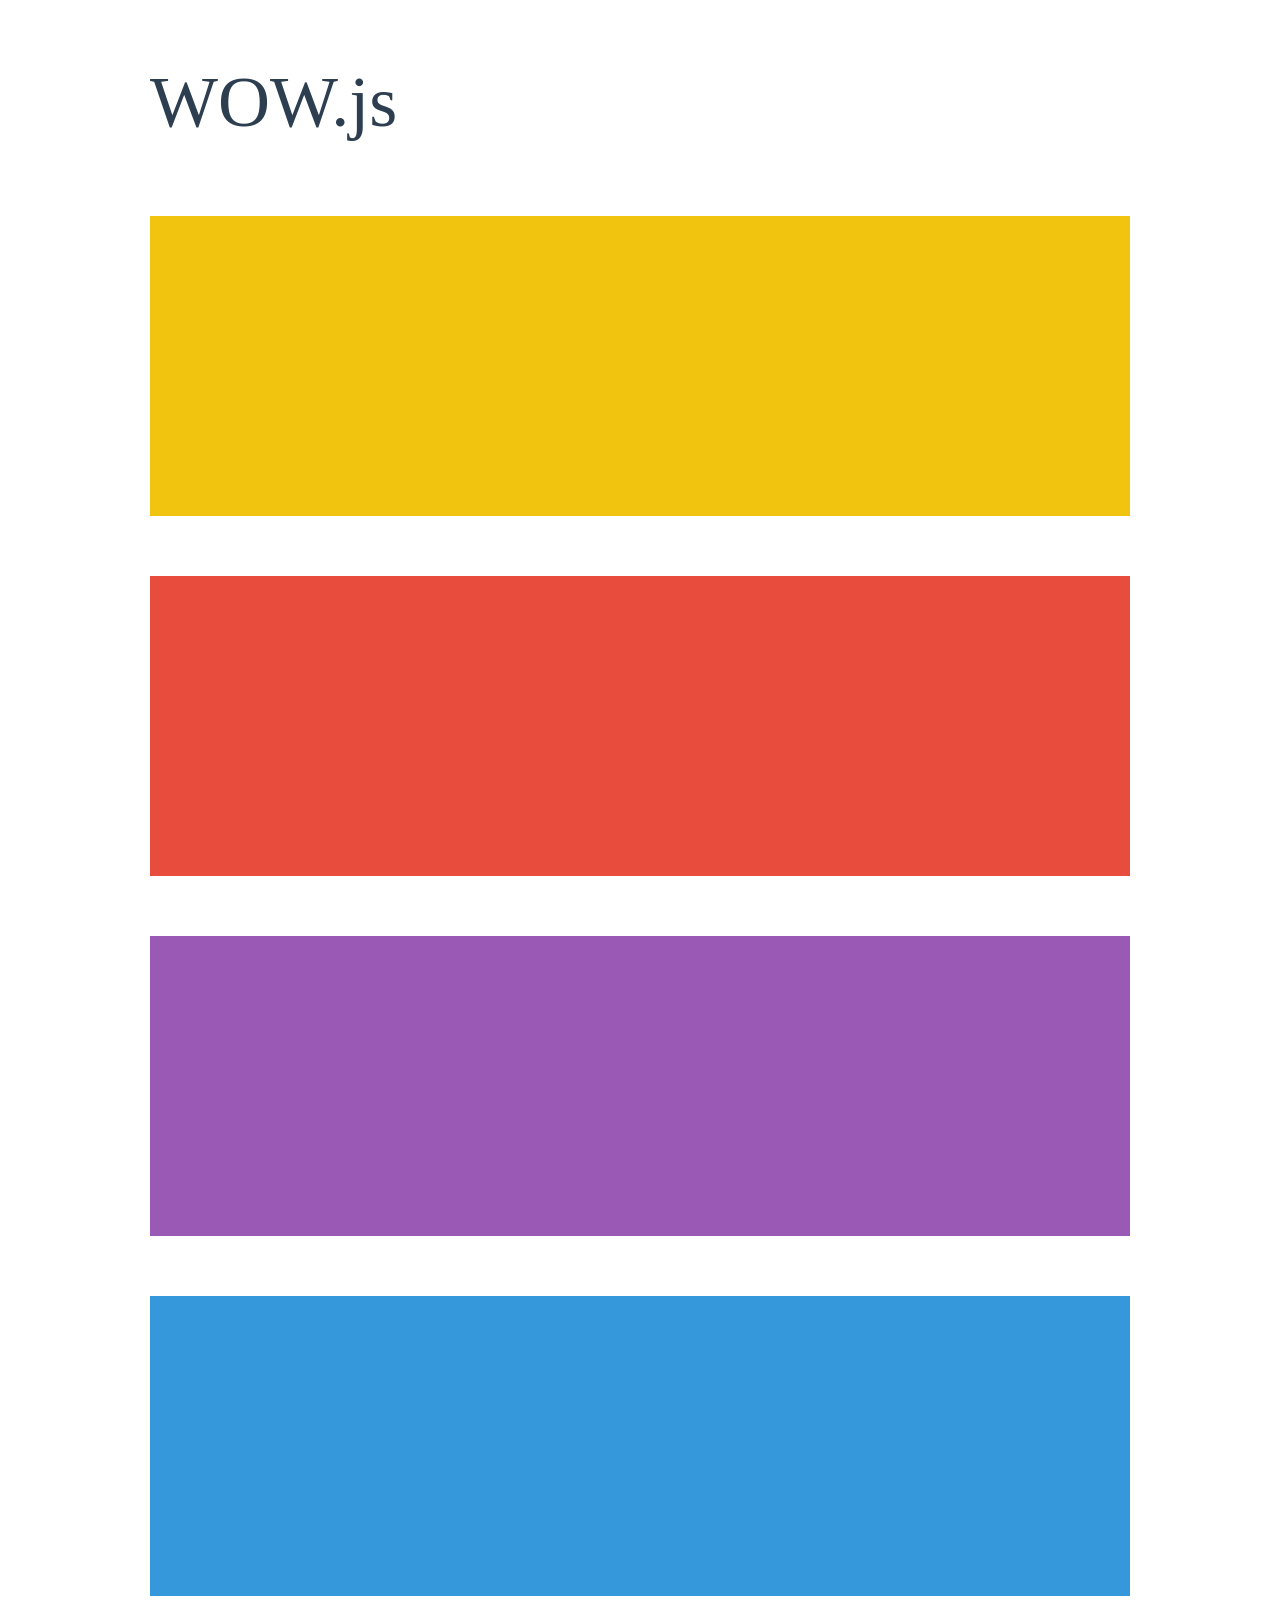
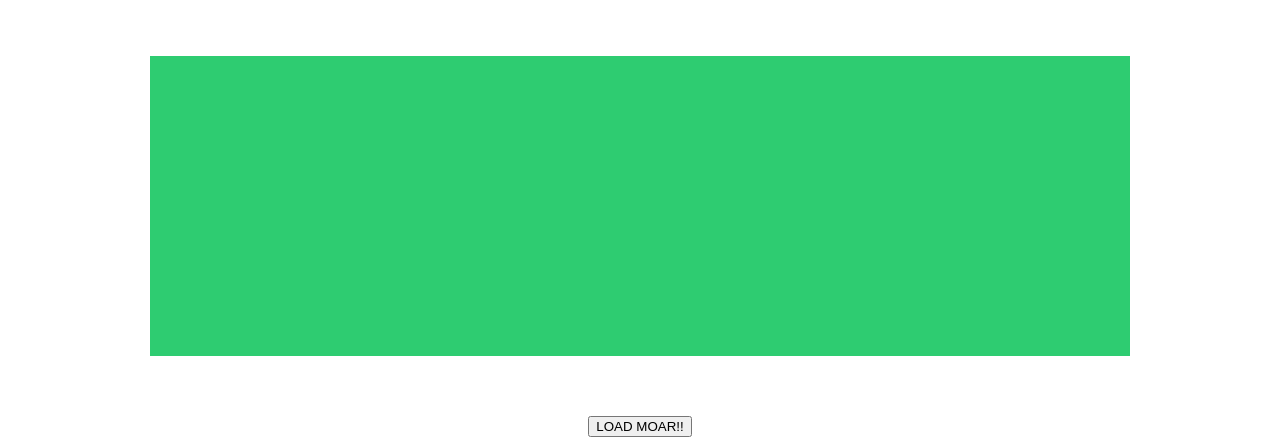
<file: static/vendors/animations/WOW-master/demo.html>
<!doctype html>

<html lang="en">
<head>
  <meta charset="utf-8">
  <title>WOW</title>
  <link rel="stylesheet" href="css/libs/animate.css">
  <link rel="stylesheet" href="css/site.css">
  <style>
    .wow:first-child {
      visibility: hidden;
    }
  </style>
  <!--[if IE]>
    <script src="http://html5shiv.googlecode.com/svn/trunk/html5.js"></script>
  <![endif]-->
</head>

<body>
  <div id="container">
    <header>
      <h1>WOW.js</h1>
    </header>
    <div id="main">
      <section class="wow fadeInDown" style="background-color: #f1c40f;"></section>
      <section class="wow pulse" style="background-color: #e74c3c;" data-wow-iteration="infinite" data-wow-duration="1500ms"></section>
      <section class="section--purple wow slideInRight" data-wow-delay="2s"></section>
      <section class="section--blue wow bounceInLeft" data-wow-offset="300"></section>
      <section class="section--green wow slideInLeft" data-wow-duration="4s"></section>
      <button id="moar">LOAD MOAR!!</button>
    </div>
  </div>
  <script src="dist/wow.js"></script>
  <script>
    wow = new WOW(
      {
        animateClass: 'animated',
        offset:       100,
        callback:     function(box) {
          console.log("WOW: animating <" + box.tagName.toLowerCase() + ">")
        }
      }
    );
    wow.init();
    document.getElementById('moar').onclick = function() {
      var section = document.createElement('section');
      section.className = 'section--purple wow fadeInDown';
      this.parentNode.insertBefore(section, this);
    };
  </script>
</body>
</html>
</file>
<file: static/vendors/animations/WOW-master/css/site.css>
h1 {
  font-size:     72px;
  line-height:   1.5;
  color: #2c3e50;
  font-weight:   100;
}

#container {
  width:  980px;
  margin: 0 auto;
}

section {
  height: 300px;
  margin: 60px 0;
}

.section--purple {
  background-color: #9b59b6;
}

.section--blue {
  background-color: #3498db;
}

.section--green {
  background-color: #2ecc71;
}

#main {
  text-align: center;
}

#more {
  margin: 20px auto 48px;
}
</file>
